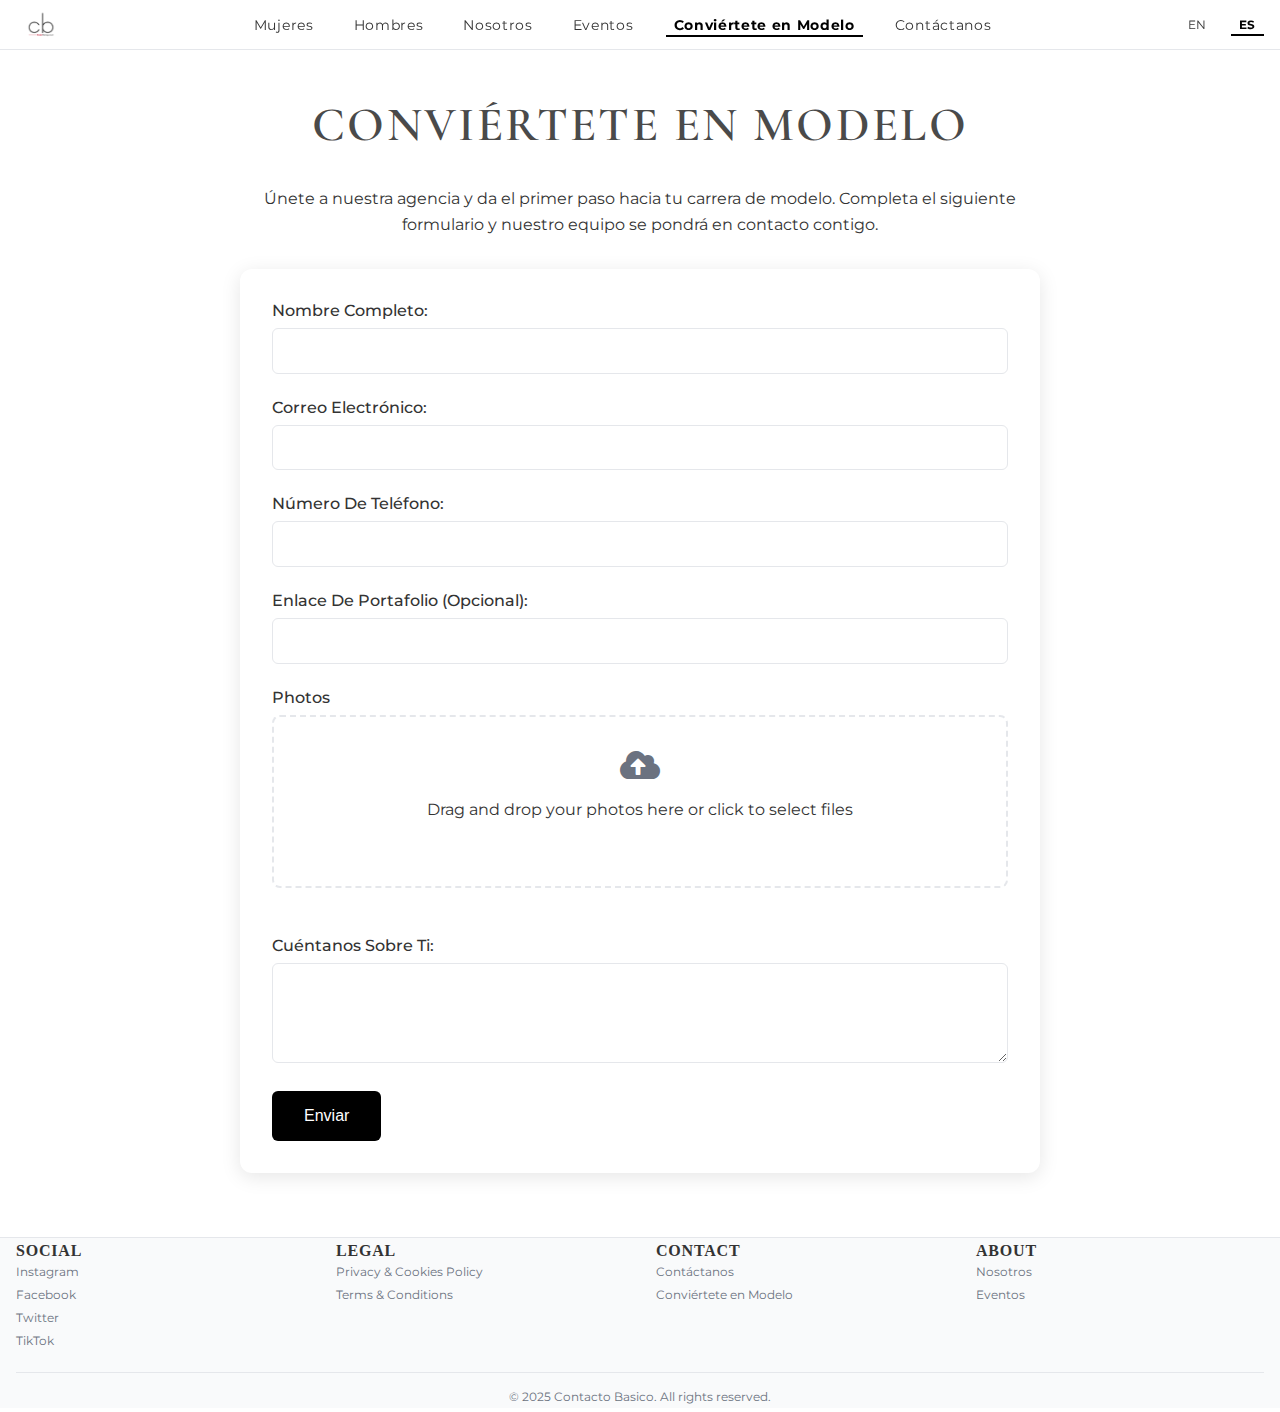
<file: pages/become-a-model.html>
<!DOCTYPE html>
<html lang="es">
<head>
    <meta charset="UTF-8">
    <meta name="viewport" content="width=device-width, initial-scale=1.0">
    <title>Become a Model - Contacto Básico</title>
    <link rel="icon" href="../assets/logo.png" type="image/png">
    <link rel="stylesheet" href="../css/style.css">
    <link rel="stylesheet" href="../css/header.css">
</head>
<body>
    <header class="main-header">
        <a href="../index.html" class="logo-link">
            <img src="../assets/logo.png" alt="Básico Model Management Logo" class="logo">
        </a>
        <nav class="main-nav">
            <a href="women.html" data-translate="nav_women">Women</a>
            <a href="men.html" data-translate="nav_men">Men</a>
            <a href="about-us.html" data-translate="nav_about_us">About Us</a>
            <a href="events.html" data-translate="nav_events">Events</a>
            <a href="become-a-model.html" class="active" data-translate="nav_become_a_model">Become a Model</a>
            <a href="contact-us.html" data-translate="nav_contact_us">Contact Us</a>
        </nav>
        <div class="language-toggle">
            <button id="lang-en" class="active">EN</button>
            <button id="lang-es">ES</button>
        </div>
    </header>
    <main class="homepage-main-static">
        <h1 class="site-title" data-translate="become_a_model_title">Become a Model</h1>
        <p data-translate="become_a_model_p1">Join our agency and take the first step toward your modeling career. Fill out the form below, and our team will get in touch with you.</p>
        <div class="model-form-container">
            <form id="become-a-model-form">
                <div class="form-group">
                    <label for="name" data-translate="form_full_name">Full Name</label>
                    <input type="text" id="name" name="name" required>
                </div>

                <div class="form-group">
                    <label for="email" data-translate="form_email">Email</label>
                    <input type="email" id="email" name="email" required>
                </div>

                <div class="form-group">
                    <label for="phone" data-translate="form_phone">Phone Number</label>
                    <input type="tel" id="phone" name="phone" required>
                </div>

                <div class="form-group">
                    <label for="portfolio" data-translate="form_portfolio">Portfolio Link (optional)</label>
                    <input type="url" id="portfolio" name="portfolio">
                </div>

                <div class="form-group">
                    <label data-translate="form_photos">Photos</label>
                    <div class="drag-drop-area" id="dragDropArea">
                        <i class="fas fa-cloud-upload-alt"></i>
                        <p data-translate="form_photos_drag">Drag and drop your photos here or click to select files</p>
                        <input type="file" id="fileInput" multiple accept="image/*" style="display: none">
                    </div>
                    <div class="uploaded-images" id="uploadedImages"></div>
                </div>

                <div class="form-group">
                    <label for="message" data-translate="form_message">Tell us about yourself</label>
                    <textarea id="message" name="message" rows="4" required></textarea>
                </div>

                <button type="submit" class="submit-button" data-translate="form_submit">Submit</button>
            </form>
        </div>
    </main>
    <footer class="site-footer">
        <div class="footer-grid">
            <div class="footer-column">
                <h3 data-translate="footer_social">Social</h3>
                <ul>
                    <li><a href="#">Instagram</a></li>
                    <li><a href="#">Facebook</a></li>
                    <li><a href="#">Twitter</a></li>
                    <li><a href="#">TikTok</a></li>
                </ul>
            </div>
            <div class="footer-column">
                <h3 data-translate="footer_legal">Legal</h3>
                <ul>
                    <li><a href="#" data-translate="footer_privacy">Privacy & Cookies Policy</a></li>
                    <li><a href="#" data-translate="footer_terms">Terms & Conditions</a></li>
                </ul>
            </div>
            <div class="footer-column">
                <h3 data-translate="footer_contact">Contact</h3>
                <ul>
                    <li><a href="contact-us.html" data-translate="nav_contact_us">Contact Us</a></li>
                    <li><a href="become-a-model.html" data-translate="nav_become_a_model">Become a Model</a></li>
                </ul>
            </div>
            <div class="footer-column">
                <h3 data-translate="footer_about">About</h3>
                <ul>
                    <li><a href="about-us.html" data-translate="nav_about_us">About Us</a></li>
                    <li><a href="events.html" data-translate="nav_events">Events</a></li>
                </ul>
            </div>
        </div>
        <div class="footer-bottom">
            <p>&copy; 2025 Contacto Basico. All rights reserved.</p>
        </div>
    </footer>
    <script src="../js/translations.js"></script>
    <script src="../js/main.js"></script>
    <script src="../js/upload.js"></script>
    <link rel="stylesheet" href="https://cdnjs.cloudflare.com/ajax/libs/font-awesome/5.15.4/css/all.min.css">
</body>
</html>
</file>
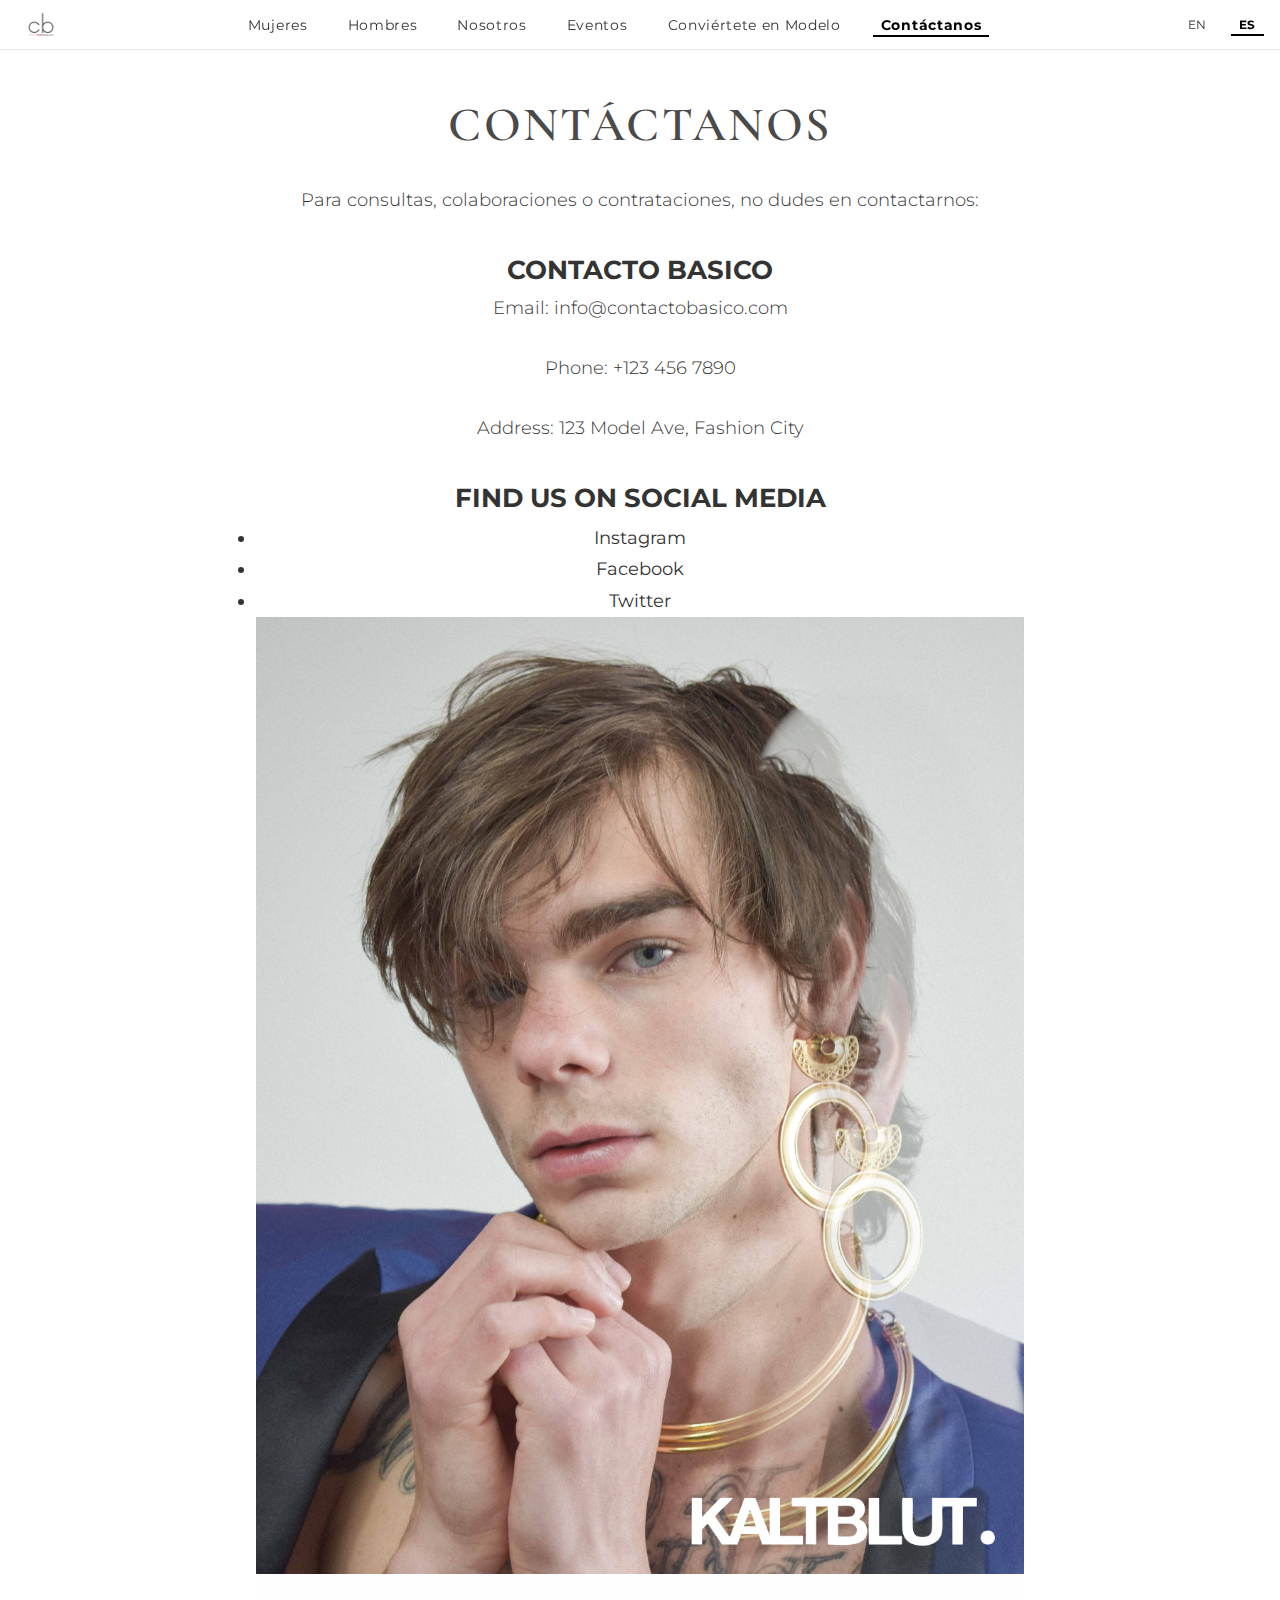
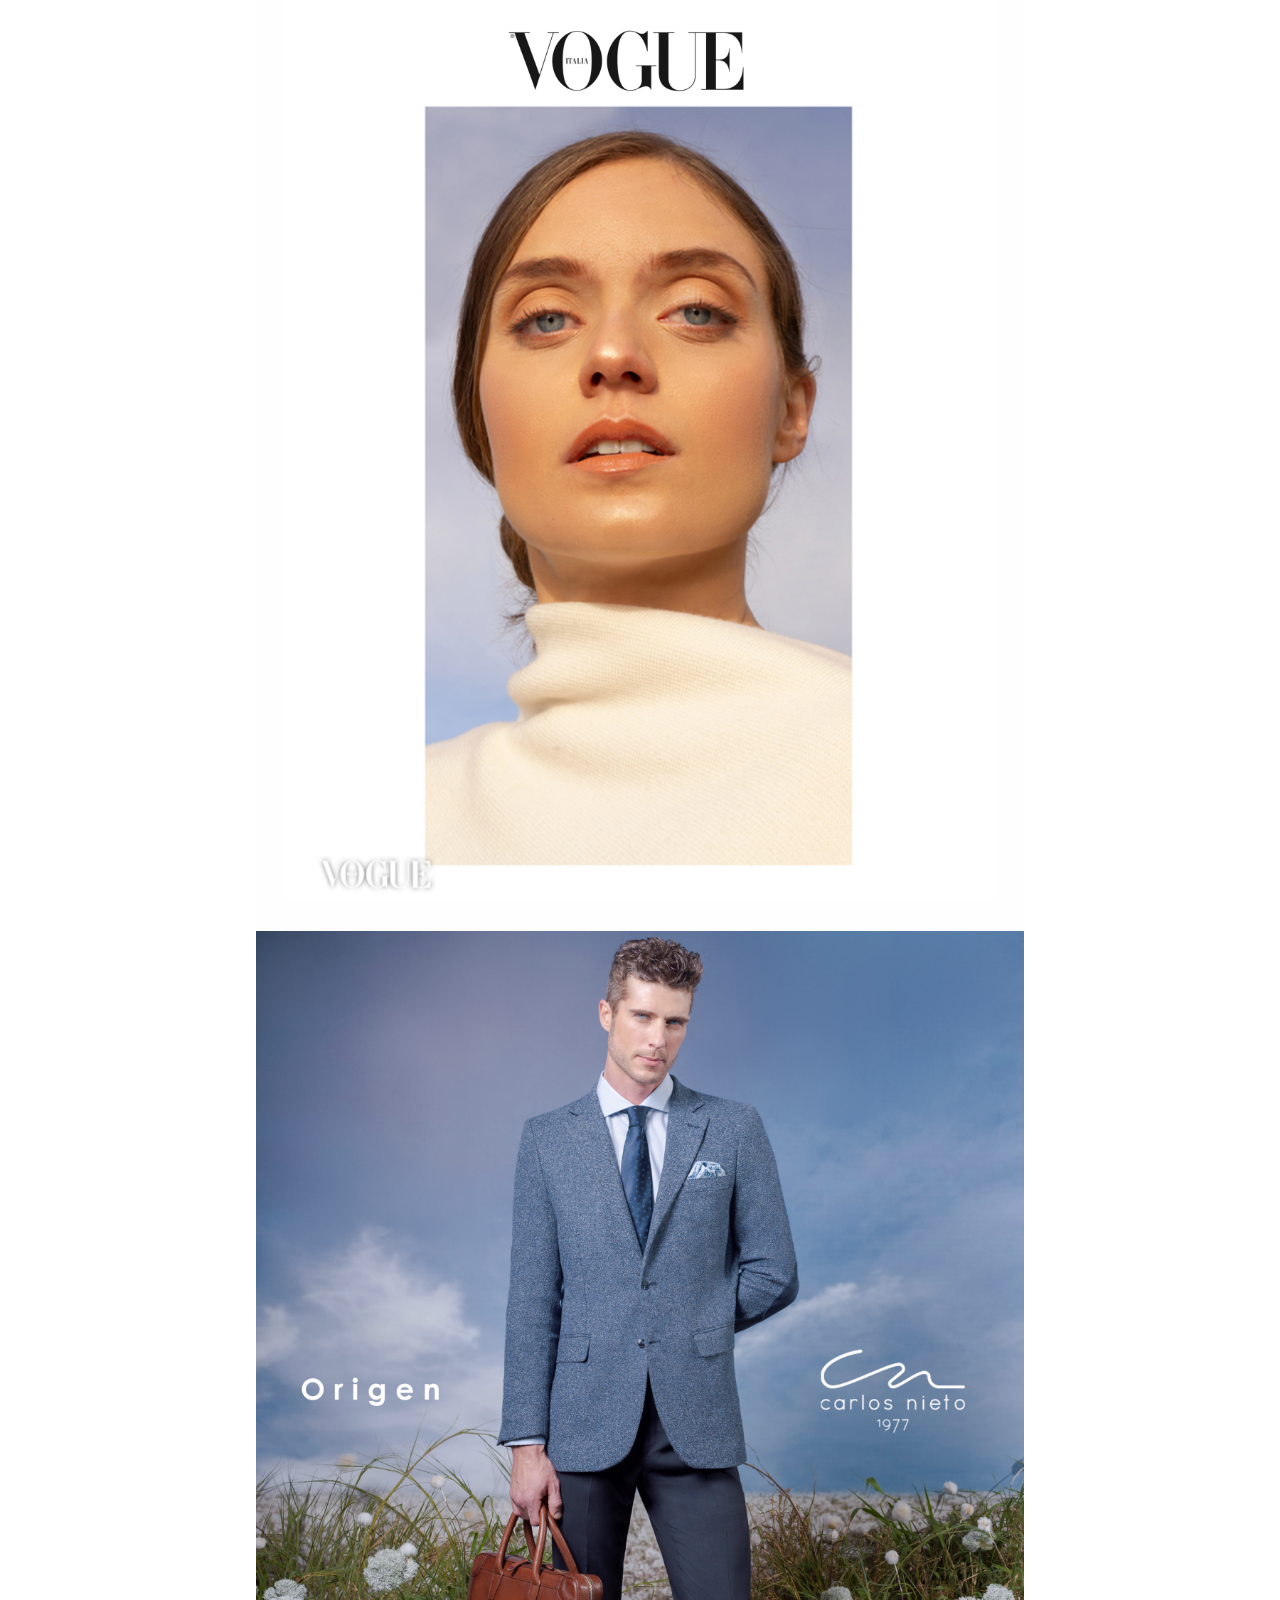
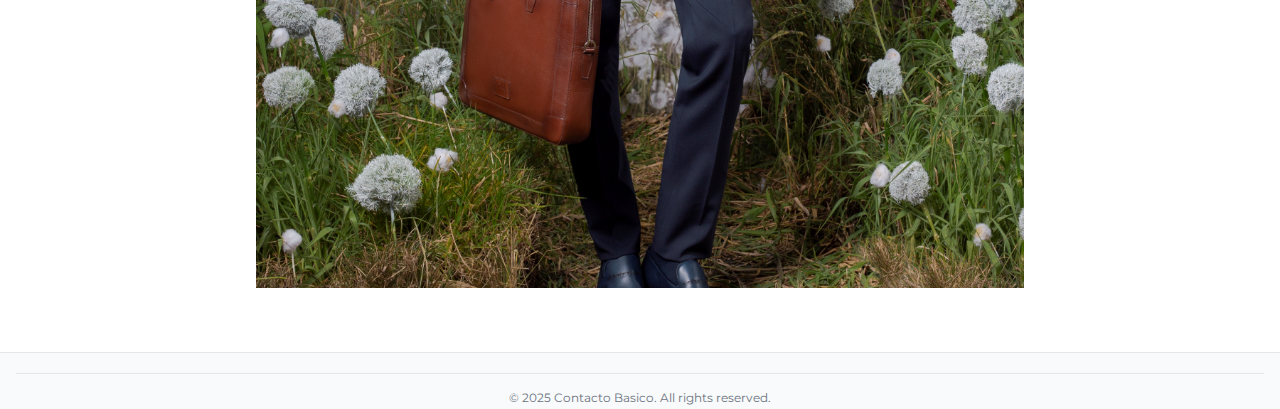
<file: pages/contact-us.html>
<!DOCTYPE html>
<html lang="es">
<head>
    <meta charset="UTF-8">
    <meta name="viewport" content="width=device-width, initial-scale=1.0">
    <title>Contacto - Básico Model Management</title>
    <meta name="description" content="Ponte en contacto con Básico Model Management para contrataciones, colaboraciones o consultas. Encuéntranos en nuestras redes o envíanos un mensaje directo.">

    <!-- Favicon -->
    <link rel="icon" href="../assets/logo.png" type="image/png">

    <!-- Open Graph / Facebook -->
    <meta property="og:type" content="website">
    <meta property="og:url" content="URL_DE_TU_SITIO_WEB/pages/contact-us.html">
    <meta property="og:title" content="Contacto - Básico Model Management">
    <meta property="og:description" content="Ponte en contacto con Básico Model Management para contrataciones, colaboraciones o consultas.">
    <meta property="og:image" content="URL_DE_TU_SITIO_WEB/assets/logo.png">

    <!-- Twitter -->
    <meta property="twitter:card" content="summary_large_image">
    <meta property="twitter:url" content="URL_DE_TU_SITIO_WEB/pages/contact-us.html">
    <meta property="twitter:title" content="Contacto - Básico Model Management">
    <meta property="twitter:description" content="Ponte en contacto con Básico Model Management para contrataciones, colaboraciones o consultas.">
    <meta property="twitter:image" content="URL_DE_TU_SITIO_WEB/assets/logo.png">

    <link rel="stylesheet" href="../css/style.css">
    <link rel="stylesheet" href="../css/header.css">

    <!-- JSON-LD Schema -->
    <script type="application/ld+json">
    {
      "@context": "https://schema.org",
      "@type": "ContactPage",
      "name": "Página de Contacto de Básico Model Management",
      "description": "Información de contacto para Básico Model Management.",
      "mainEntityOfPage": {
        "@type": "WebPage",
        "@id": "URL_DE_TU_SITIO_WEB/pages/contact-us.html"
      },
      "publisher": {
        "@type": "Organization",
        "name": "Básico Model Management",
        "logo": {
          "@type": "ImageObject",
          "url": "URL_DE_TU_SITIO_WEB/assets/logo.png"
        }
      }
    }
    </script>
</head>
<body class="subpage">
    <header class="main-header">
        <a href="../index.html" class="logo-link">
            <img src="../assets/logo.png" alt="Básico Model Management Logo" class="logo">
        </a>
        <button class="menu-toggle" aria-label="Toggle navigation menu">
            <span class="hamburger"></span>
        </button>
        <div class="nav-container">
            <nav class="main-nav">
                <a href="women.html" data-translate="nav_women">Women</a>
                <a href="men.html" data-translate="nav_men">Men</a>
                <a href="about-us.html" data-translate="nav_about_us">About Us</a>
                <a href="events.html" data-translate="nav_events">Events</a>
                <a href="become-a-model.html" data-translate="nav_become_a_model">Become a Model</a>
                <a href="contact-us.html" class="active" data-translate="nav_contact_us">Contact Us</a>
            </nav>
            <div class="language-toggle">
                <button id="lang-en" class="active">EN</button>
                <button id="lang-es">ES</button>
            </div>
        </div>
    </header>

    <main class="homepage-main-static">
        <h1 class="site-title" data-translate="contact_us_title">Contact Us</h1>
        <div class="about-us-content">
        <section class="contact-intro">
            <p data-translate="contact_us_p1">For inquiries, collaborations, or bookings, feel free to reach out to us through our social media or contact information below.</p>
        </section>

        <section class="contact-info-section">
            <div class="contact-details">
                <h2>Contacto Basico</h2>
                <p>Email: <a href="mailto:info@contactobasico.com">info@contactobasico.com</a></p>
                <p>Phone: +123 456 7890</p>
                <p>Address: 123 Model Ave, Fashion City</p>
            </div>
            <div class="social-media-section">
                <h2 data-translate="contact_social_title">Find us on Social Media</h2>
                <ul class="social-links">
                    <li><a href="https://instagram.com/contactobasico" target="_blank">Instagram</a></li>
                    <li><a href="https://facebook.com/contactobasico" target="_blank">Facebook</a></li>
                    <li><a href="https://twitter.com/contactobasico" target="_blank">Twitter</a></li>
                </ul>
            </div>
        </section>

        <section class="contact-images-section">
            <img src="../fotos mosaico/1.png" alt="Ambient Image 1">
            <img src="../fotos mosaico/2.png" alt="Ambient Image 2">
            <img src="../fotos mosaico/3.png" alt="Ambient Image 3">
        </section>
    </div>
    </main>

    <footer class="site-footer">
        <div class="footer-bottom">
            <p>&copy; 2025 Contacto Basico. All rights reserved.</p>
        </div>
    </footer>

    <script src="../js/translations.js"></script>
    <script src="../js/main.js"></script>
    <script src="../js/menu.js"></script>
</body>
</html>
</file>
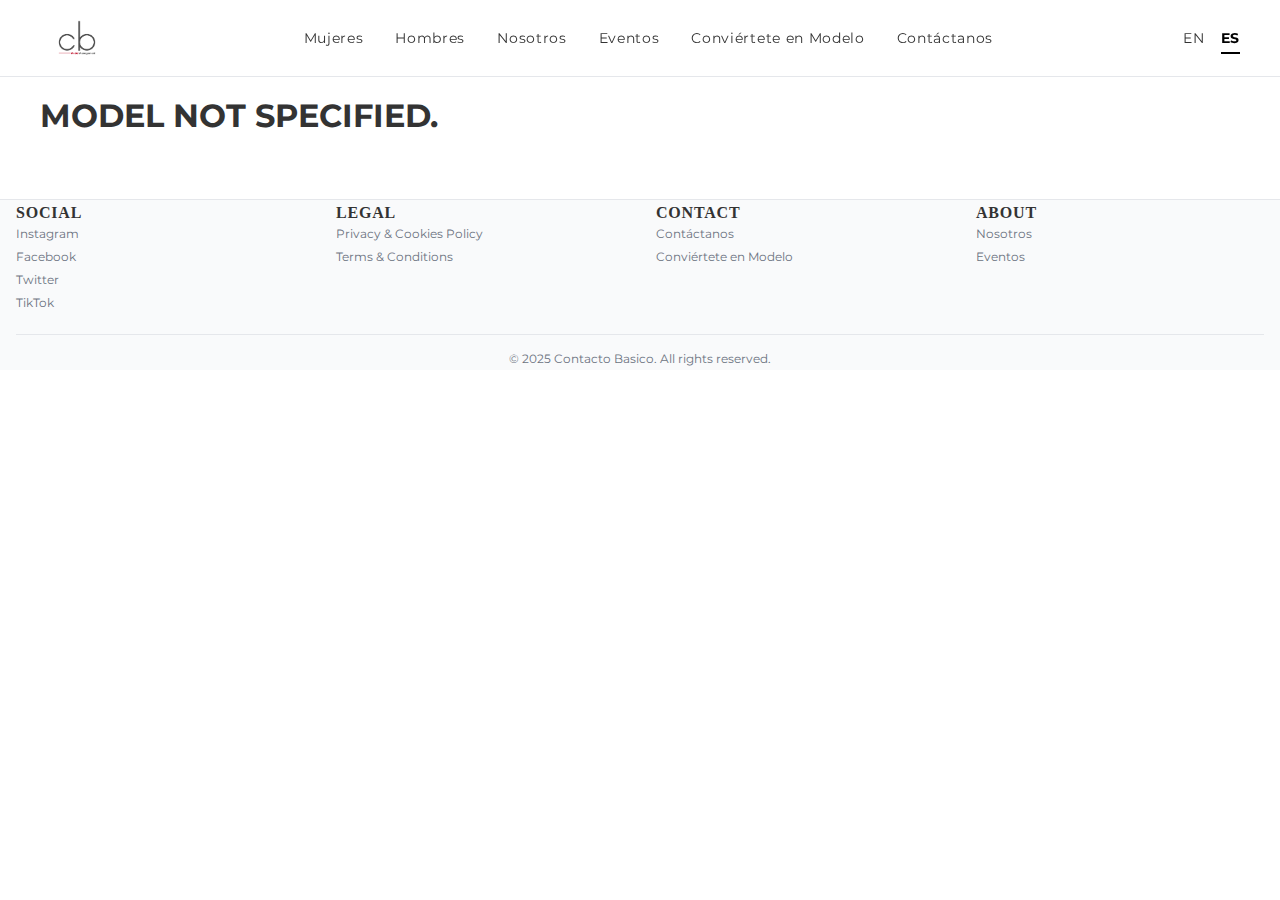
<file: pages/portfolio.html>
<!DOCTYPE html>
<html lang="es">
<head>
    <meta charset="UTF-8">
    <meta name="viewport" content="width=device-width, initial-scale=1.0">
    <title>Contacto Basico - Portfolio</title>
    <link rel="icon" href="../assets/logo.png" type="image/png">
    <link rel="stylesheet" href="../css/style.css">
</head>
<body>
    <header class="main-header">
        <a href="../index.html" class="logo-link">
            <img src="../assets/logo.png" alt="Básico Model Management Logo" class="logo">
        </a>
        <nav class="main-nav">
            <a href="women.html" data-translate="nav_women">Women</a>
            <a href="men.html" data-translate="nav_men">Men</a>
            <a href="about-us.html" data-translate="nav_about_us">About Us</a>
            <a href="events.html" data-translate="nav_events">Events</a>
            <a href="become-a-model.html" data-translate="nav_become_a_model">Become a Model</a>
            <a href="contact-us.html" data-translate="nav_contact_us">Contact Us</a>
        </nav>
        <div class="language-toggle">
            <button id="lang-en" class="active">EN</button>
            <button id="lang-es">ES</button>
        </div>
    </header>

    <main id="portfolio-main" class="portfolio-main">
        <img src="../Long-logo.png" alt="Contacto Basico Logo" class="site-title-logo" style="position: relative; top: -30px;">
        <h1 class="modelNameBook"></h1>
        <div class="carousel-container">
            <div class="carousel-images"></div>
            <button class="carousel-button prev">&#10094;</button>
            <button class="carousel-button next">&#10095;</button>
        </div>
        <div class="model-details-container">
            <h2 data-translate="portfolio_details">Details</h2>
            <ul class="modelBookMeasurements"></ul>
        </div>
    </main>

    <footer class="site-footer">
        <div class="footer-grid">
            <div class="footer-column">
                <h3 data-translate="footer_social">Social</h3>
                <ul>
                    <li><a href="#">Instagram</a></li>
                    <li><a href="#">Facebook</a></li>
                    <li><a href="#">Twitter</a></li>
                    <li><a href="#">TikTok</a></li>
                </ul>
            </div>
            <div class="footer-column">
                <h3 data-translate="footer_legal">Legal</h3>
                <ul>
                    <li><a href="#" data-translate="footer_privacy">Privacy & Cookies Policy</a></li>
                    <li><a href="#" data-translate="footer_terms">Terms & Conditions</a></li>
                </ul>
            </div>
            <div class="footer-column">
                <h3 data-translate="footer_contact">Contact</h3>
                <ul>
                    <li><a href="contact-us.html" data-translate="nav_contact_us">Contact Us</a></li>
                    <li><a href="become-a-model.html" data-translate="nav_become_a_model">Become a Model</a></li>
                </ul>
            </div>
            <div class="footer-column">
                <h3 data-translate="footer_about">About</h3>
                <ul>
                    <li><a href="about-us.html" data-translate="nav_about_us">About Us</a></li>
                    <li><a href="events.html" data-translate="nav_events">Events</a></li>
                </ul>
            </div>
        </div>
        <div class="footer-bottom">
            <p>&copy; 2025 Contacto Basico. <span data-translate="copyright">All rights reserved.</span></p>
        </div>
    </footer>
    
    <script src="../js/translations.js"></script>
    <script src="../js/main.js"></script>
</body>
</html>
</file>
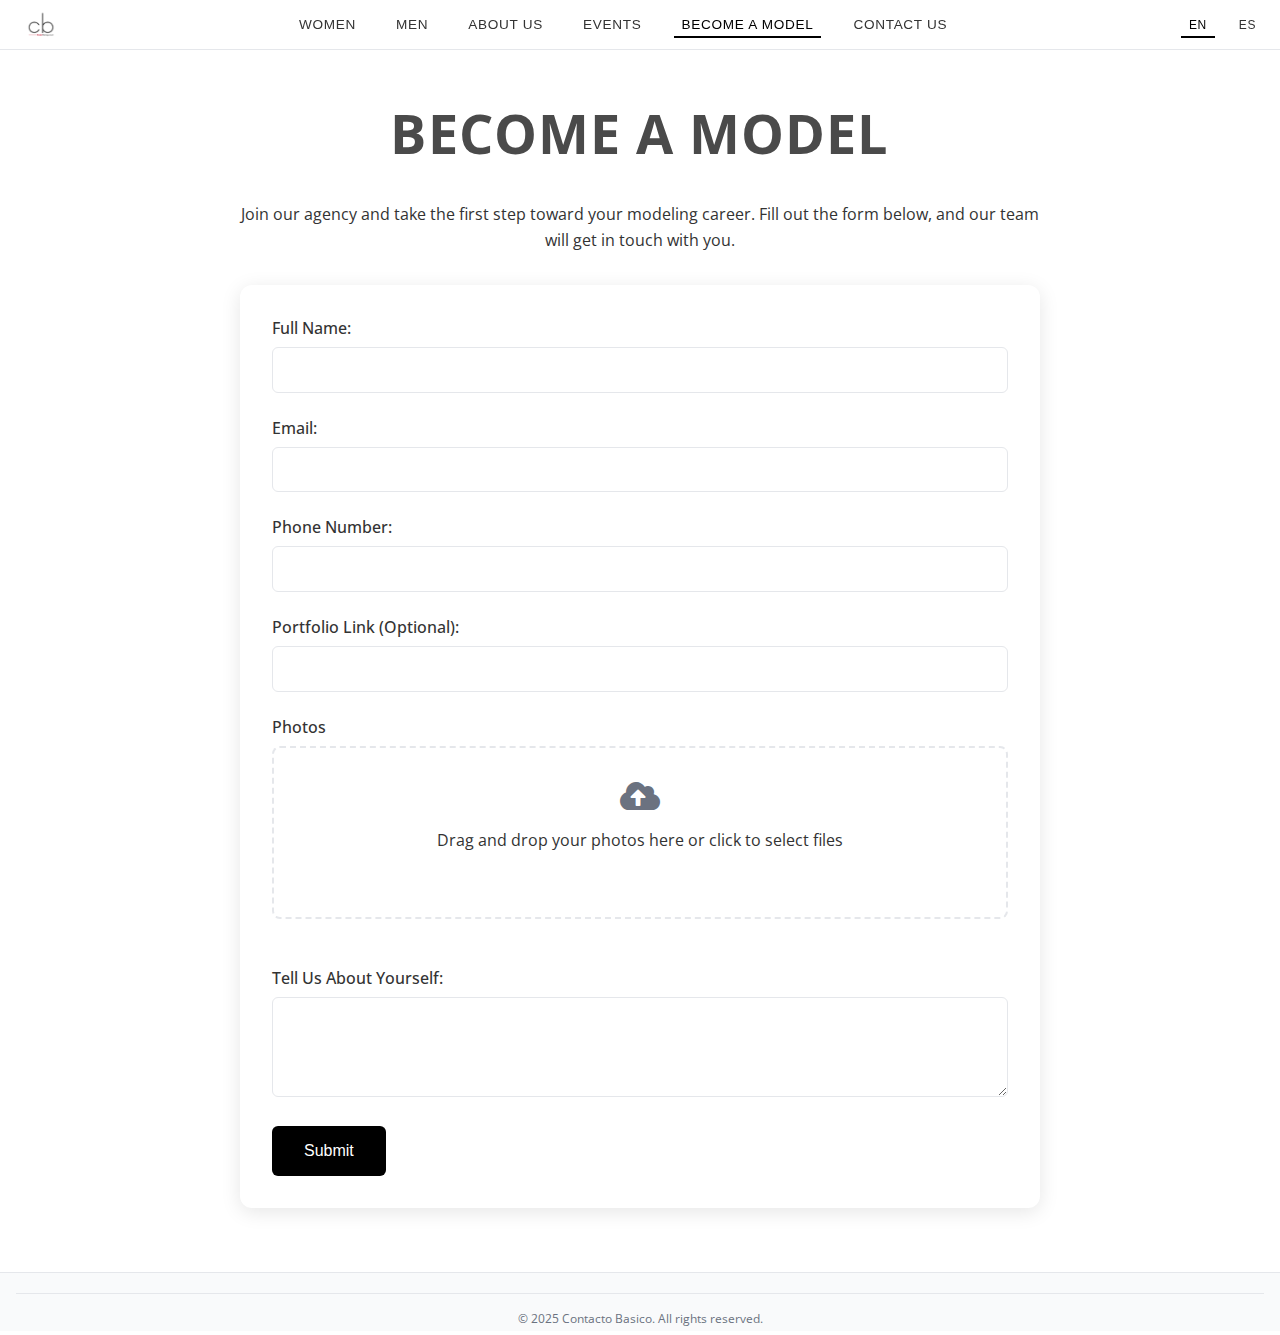
<file: public_html/pages/become-a-model.html>
<!DOCTYPE html>
<html lang="es">
<head>
    <meta charset="UTF-8">
    <meta name="viewport" content="width=device-width, initial-scale=1.0">
    <title>Become a Model - Contacto Básico</title>
    <link rel="icon" href="../assets/logo.png" type="image/png">
    <link rel="stylesheet" href="../css/style.css">
    <link rel="stylesheet" href="../css/header.css">
</head>
<body class="subpage">
    <header class="main-header">
        <a href="../index.html" class="logo-link">
            <img src="../assets/logo.png" alt="Básico Model Management Logo" class="logo">
        </a>
        <nav class="main-nav">
            <a href="women.html" data-translate="nav_women">Women</a>
            <a href="men.html" data-translate="nav_men">Men</a>
            <a href="about-us.html" data-translate="nav_about_us">About Us</a>
            <a href="events.html" data-translate="nav_events">Events</a>
            <a href="become-a-model.html" class="active" data-translate="nav_become_a_model">Become a Model</a>
            <a href="contact-us.html" data-translate="nav_contact_us">Contact Us</a>
        </nav>
        <div class="language-toggle">
            <button id="lang-en" class="active">EN</button>
            <button id="lang-es">ES</button>
        </div>
    </header>
    <main class="homepage-main-static">
        <h1 class="site-title" data-translate="become_a_model_title">Become a Model</h1>
        <p data-translate="become_a_model_p1">Join our agency and take the first step toward your modeling career. Fill out the form below, and our team will get in touch with you.</p>
        <div class="model-form-container">
            <form id="become-a-model-form" action="../procesar-formulario.php" method="POST">
                <div class="form-group">
                    <label for="name" data-translate="form_full_name">Full Name</label>
                    <input type="text" id="name" name="name" required>
                </div>

                <div class="form-group">
                    <label for="email" data-translate="form_email">Email</label>
                    <input type="email" id="email" name="email" required>
                </div>

                <div class="form-group">
                    <label for="phone" data-translate="form_phone">Phone Number</label>
                    <input type="tel" id="phone" name="phone" required>
                </div>

                <div class="form-group">
                    <label for="portfolio" data-translate="form_portfolio">Portfolio Link (optional)</label>
                    <input type="url" id="portfolio" name="portfolio">
                </div>

                <div class="form-group">
                    <label data-translate="form_photos">Photos</label>
                    <div class="drag-drop-area" id="dragDropArea">
                        <i class="fas fa-cloud-upload-alt"></i>
                        <p data-translate="form_photos_drag">Drag and drop your photos here or click to select files</p>
                        <input type="file" id="fileInput" multiple accept="image/*" style="display: none">
                    </div>
                    <div class="uploaded-images" id="uploadedImages"></div>
                </div>

                <div class="form-group">
                    <label for="message" data-translate="form_message">Tell us about yourself</label>
                    <textarea id="message" name="message" rows="4" required></textarea>
                </div>

                <button type="submit" class="submit-button" data-translate="form_submit">Submit</button>
            </form>
        </div>
    </main>
    <footer class="site-footer">
        <div class="footer-bottom">
            <p>&copy; 2025 Contacto Basico. All rights reserved.</p>
        </div>
    </footer>
    <script src="../js/translations.js"></script>
    <script src="../js/main.js"></script>
    <script src="../js/upload.js"></script>
    <link rel="stylesheet" href="https://cdnjs.cloudflare.com/ajax/libs/font-awesome/5.15.4/css/all.min.css" integrity="sha512-1ycn6IcaQQ40/MKBW2W4Rhis/DbILU74C1vSrLJxCq57o941Ym01SwNsOMqvEBFlcgUa6xLiPY/NS5R+E6ztJQ==" crossorigin="anonymous" referrerpolicy="no-referrer" />
</body>
</html>
</file>
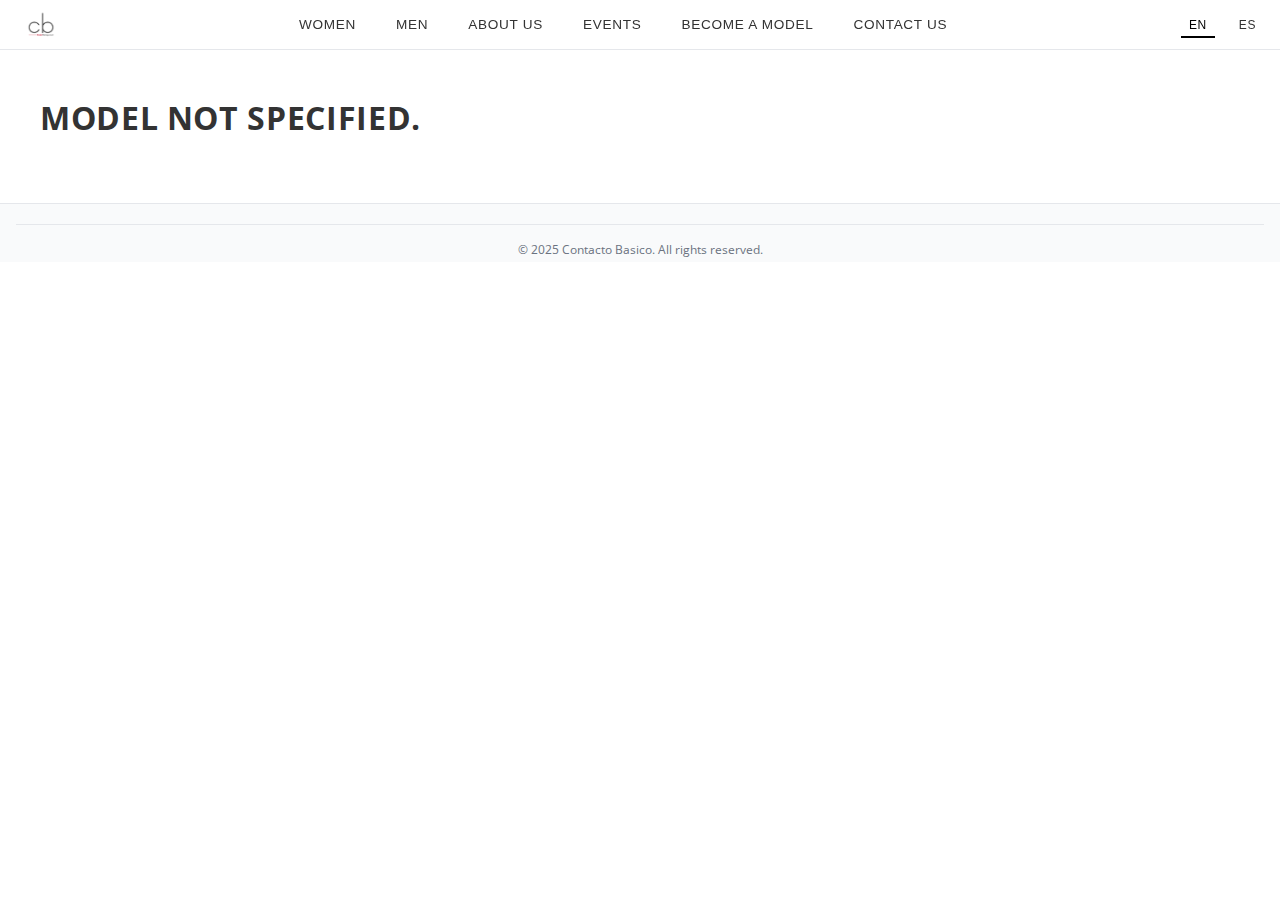
<file: public_html/pages/portfolio.html>
<!DOCTYPE html>
<html lang="es">
<head>
    <meta charset="UTF-8">
    <meta name="viewport" content="width=device-width, initial-scale=1.0">
    <title>Contacto Basico - Portfolio</title>
    <link rel="icon" href="../assets/logo.png" type="image/png">
    <link rel="stylesheet" href="../css/style.css">
    <link rel="stylesheet" href="../css/header.css">
</head>
<body class="subpage">
    <header class="main-header">
        <a href="../index.html" class="logo-link">
            <img src="../assets/logo.png" alt="Básico Model Management Logo" class="logo">
        </a>
        <nav class="main-nav">
            <a href="women.html" data-translate="nav_women">Women</a>
            <a href="men.html" data-translate="nav_men">Men</a>
            <a href="about-us.html" data-translate="nav_about_us">About Us</a>
            <a href="events.html" data-translate="nav_events">Events</a>
            <a href="become-a-model.html" data-translate="nav_become_a_model">Become a Model</a>
            <a href="contact-us.html" data-translate="nav_contact_us">Contact Us</a>
        </nav>
        <div class="language-toggle">
            <button id="lang-en" class="active">EN</button>
            <button id="lang-es">ES</button>
        </div>
    </header>

    <main id="portfolio-main" class="portfolio-main">
        <img src="../Long-logo.png" alt="Contacto Basico Logo" class="site-title-logo" style="position: relative; top: -30px;">
        <h1 class="modelNameBook"></h1>
        <div class="carousel-container">
            <div class="carousel-images"></div>
            <button class="carousel-button prev">&#10094;</button>
            <button class="carousel-button next">&#10095;</button>
        </div>
        <div class="model-details-container">
            <h2 data-translate="portfolio_details">Details</h2>
            <ul class="modelBookMeasurements"></ul>
        </div>
        <div id="portfolio-gallery" class="portfolio-grid"></div>
    </main>

    <footer class="site-footer">
        <div class="footer-bottom">
            <p>&copy; 2025 Contacto Basico. <span data-translate="copyright">All rights reserved.</span></p>
        </div>
    </footer>
    
    <script src="../js/translations.js"></script>
    <script src="../js/main.js"></script>
</body>
</html>
</file>
<file: css/style.css>
/* --- IMPORTS Y VARIABLES GLOBALES --- */
@import url('https://fonts.googleapis.com/css2?family=Cormorant+Garamond:wght@300;400;500;600;700&family=Montserrat:wght@300;400;500;600;700&display=swap');

/* Estilos para la barra de búsqueda */
.search-wrapper {
    display: flex;
    align-items: center;
    gap: 0.5rem;
    width: 100%;
    background: white;
    border: 2px solid var(--color-border);
    border-radius: 30px;
    padding: 0.25rem;
    transition: all 0.3s ease;
}

.search-wrapper:focus-within {
    border-color: var(--color-accent);
    box-shadow: 0 0 15px rgba(0, 0, 0, 0.1);
}
.search-container {
    max-width: 600px;
    margin: 0 auto 3rem;
    position: relative;
    padding: 0 1rem;
}

.model-search {
    width: 100%;
    padding: 0.75rem 1rem;
    font-size: 1.1rem;
    border: none;
    background: none;
    font-family: var(--font-secondary);
}

.model-search:focus {
    outline: none;
}

.search-button {
    background: var(--color-accent);
    border: none;
    width: 40px;
    height: 40px;
    border-radius: 50%;
    display: flex;
    align-items: center;
    justify-content: center;
    cursor: pointer;
    transition: all 0.3s ease;
}

.search-button:hover {
    background: #333;
    transform: scale(1.05);
}

.search-button i {
    color: var(--color-background);
    font-size: 1.1rem;
}

/* Estilos para el texto en Become a Model */
.homepage-main-static p {
    max-width: 800px;
    margin: 0 auto 2rem;
    text-align: center;
    line-height: 1.6;
}

/* Optimización para móvil */
@media (max-width: 768px) {
    .model-form-container,
    .contact-form-section form,
    .homepage-main-static p {
        padding: 1rem;
        width: 100%;
    }

    .main-header {
        padding: 0.5rem 1rem;
    }

    .main-nav {
        display: none;
    }

    .language-toggle {
        margin-left: auto;
    }

    .logo {
        height: 40px;
    }

    .site-title {
        font-size: 2rem;
        margin-bottom: 1.5rem;
    }
}

/* Animaciones para los resultados de búsqueda */
.model-card {
    transition: opacity 0.3s ease, transform 0.3s ease;
}

/* Estilos modernos para About Us y Events */
.about-us-images {
    display: grid;
    grid-template-columns: repeat(auto-fit, minmax(300px, 1fr));
    gap: 2rem;
    margin: 3rem 0;
}

.about-us-images img {
    width: 100%;
    height: 400px;
    object-fit: cover;
    border-radius: 8px;
    box-shadow: 0 4px 20px rgba(0, 0, 0, 0.1);
    transition: transform 0.5s ease, box-shadow 0.3s ease;
    opacity: 0;
    animation: fadeIn 1s ease forwards;
}

.about-us-images img:hover {
    transform: translateY(-10px);
    box-shadow: 0 8px 30px rgba(0, 0, 0, 0.15);
}

.about-us-content {
    max-width: 800px;
    margin: 0 auto;
    line-height: 1.8;
    font-size: 1.1rem;
    color: var(--color-text);
    text-align: center;
    padding: 0 1rem;
    text-transform: none !important;
}

.about-us-content p {
    text-transform: none !important;
    font-family: var(--font-secondary);
    font-weight: 300;
}

.events-container {
    display: grid;
    grid-template-columns: repeat(auto-fit, minmax(350px, 1fr));
    gap: 2rem;
    padding: 2rem 0;
}

.event-card {
    background: white;
    border-radius: 12px;
    overflow: hidden;
    box-shadow: 0 4px 20px rgba(0, 0, 0, 0.1);
    transition: transform 0.3s ease;
    opacity: 0;
    animation: slideUp 0.6s ease forwards;
}

.event-card:hover {
    transform: translateY(-5px);
}

.event-image {
    width: 100%;
    height: 250px;
    object-fit: cover;
}

.event-details {
    padding: 1.5rem;
}

.event-title {
    font-family: var(--font-primary);
    font-size: 1.5rem;
    font-weight: 600;
    margin-bottom: 0.5rem;
    color: var(--color-title);
    text-transform: capitalize !important;
}

.event-date {
    color: var(--color-text-light);
    font-size: 0.9rem;
    margin-bottom: 1rem;
}

.event-description {
    line-height: 1.6;
    margin-bottom: 1.5rem;
}

/* Formulario moderno para Become a Model */
.model-form-container {
    max-width: 800px;
    margin: 0 auto;
    padding: 2rem;
    background: white;
    border-radius: 12px;
    box-shadow: 0 4px 20px rgba(0, 0, 0, 0.1);
}

.form-group {
    margin-bottom: 1.5rem;
}

.form-group label {
    display: block;
    margin-bottom: 0.5rem;
    color: var(--color-text);
    font-weight: 500;
}

.form-group input,
.form-group textarea {
    width: 100%;
    padding: 0.8rem;
    border: 1px solid var(--color-border);
    border-radius: 6px;
    font-size: 1rem;
    transition: border-color 0.3s ease, box-shadow 0.3s ease;
}

.form-group input:focus,
.form-group textarea:focus {
    border-color: var(--color-accent);
    box-shadow: 0 0 0 2px rgba(0, 0, 0, 0.1);
    outline: none;
}

/* Drag and Drop área */
.drag-drop-area {
    border: 2px dashed var(--color-border);
    border-radius: 8px;
    padding: 2rem;
    text-align: center;
    cursor: pointer;
    transition: background-color 0.3s ease, border-color 0.3s ease;
    margin-bottom: 1.5rem;
}

.drag-drop-area.drag-over {
    background-color: rgba(0, 0, 0, 0.02);
    border-color: var(--color-accent);
}

.drag-drop-area i {
    font-size: 2rem;
    color: var(--color-text-light);
    margin-bottom: 1rem;
}

.uploaded-images {
    display: grid;
    grid-template-columns: repeat(auto-fill, minmax(100px, 1fr));
    gap: 1rem;
    margin-top: 1rem;
}

.uploaded-image {
    position: relative;
    aspect-ratio: 1;
    border-radius: 4px;
    overflow: hidden;
}

.uploaded-image img {
    width: 100%;
    height: 100%;
    object-fit: cover;
}

.remove-image {
    position: absolute;
    top: 5px;
    right: 5px;
    background: rgba(0, 0, 0, 0.5);
    color: white;
    border: none;
    border-radius: 50%;
    width: 20px;
    height: 20px;
    cursor: pointer;
    display: flex;
    align-items: center;
    justify-content: center;
    font-size: 12px;
}

/* Animaciones */
@keyframes fadeIn {
    from { opacity: 0; }
    to { opacity: 1; }
}

@keyframes slideUp {
    from {
        opacity: 0;
        transform: translateY(20px);
    }
    to {
        opacity: 1;
        transform: translateY(0);
    }
}

/* Submit button */
.submit-button {
    background-color: var(--color-accent);
    color: white;
    border: none;
    padding: 1rem 2rem;
    border-radius: 6px;
    font-size: 1rem;
    cursor: pointer;
    transition: transform 0.2s ease, background-color 0.2s ease;
}

.submit-button:hover {
    transform: translateY(-2px);
    background-color: #333;
}

:root {
    --font-primary: 'Cormorant Garamond', serif;
    --font-secondary: 'Montserrat', sans-serif;
    --color-background: #ffffff;
    --color-text: #333333;
    --color-text-light: #6b7280;
    --color-title: #4a4a4a;
    --color-accent: #000000;
    --color-border: #e5e7eb;
}

/* --- RESET BÁSICO Y ESTILOS GLOBALES --- */
* {
    margin: 0;
    padding: 0;
    box-sizing: border-box;
}

body {
    font-family: var(--font-secondary);
    background-color: var(--color-background);
    color: var(--color-text);
    -webkit-font-smoothing: antialiased;
    -moz-osx-font-smoothing: grayscale;
    text-transform: none;
}

a {
    color: inherit;
    text-decoration: none;
}

img {
    max-width: 100%;
    height: auto;
    display: block;
}

/* --- HEADER Y NAVEGACIÓN --- */
.main-header,
.main-header-static {
    width: 100%;
    padding: 0.75rem 2.5rem;
    display: flex;
    justify-content: space-between;
    align-items: center;
    border-bottom: 1px solid var(--color-border);
    transition: top 0.3s ease-in-out;
}

.main-header {
    position: fixed;
    top: 0;
    left: 0;
    z-index: 1000;
    background-color: rgba(255, 255, 255, 0.85);
    backdrop-filter: blur(10px);
}

.main-header.header-hidden {
    top: -150px;
}

.logo-link {
    flex-shrink: 0;
}

.logo {
    height: 52px; /* 30% larger than the original 40px */
    width: auto;
}

.main-nav {
    display: flex;
    align-items: center;
    justify-content: center;
    flex-grow: 1;
    gap: 2rem;
}

.main-nav a,
.language-toggle button {
    font-family: var(--font-secondary);
    font-size: 0.85rem;
    font-weight: 400;
    letter-spacing: 0.05em;
    color: var(--color-text);
    background: none;
    border: none;
    cursor: pointer;
    padding: 0.5rem 0;
    transition: all 0.3s ease-in-out;
    position: relative;
    text-transform: none !important;
}

.main-nav a:hover,
.language-toggle button:hover {
    color: var(--color-text-light);
    transform: translateY(-2px);
}

.main-nav a.active,
.language-toggle button.active {
    font-weight: 700;
    color: var(--color-accent);
}

.main-nav a.active::after,
.language-toggle button.active::after {
    content: '';
    position: absolute;
    bottom: 0;
    left: 0;
    width: 100%;
    height: 2px;
    background-color: var(--color-accent);
}

.language-toggle {
    display: flex;
    align-items: center;
    gap: 1rem;
}

.site-title-logo {
    margin-bottom: 0; /* Elimina espacio entre logo y barra de navegación */
    position: relative;
    top: -30px; /* Mueve el logo hacia arriba 30px */
}

/* --- PADDING SUPERIOR PARA CONTENIDO PRINCIPAL --- */
.homepage-main-static, .grid-main, .portfolio-main, .contact-main {
    padding-top: 6rem; /* Espacio para el header fijo */
    padding-bottom: 4rem;
    padding-left: 2.5rem;
    padding-right: 2.5rem;
}


/* --- TÍTULOS DE PÁGINA --- */
.site-title {
    font-family: var(--font-primary);
    font-size: 3rem;
    font-weight: 600;
    text-align: center;
    margin-bottom: 2rem;
    letter-spacing: 0.05em;
    color: var(--color-title);
    text-transform: uppercase;
}

/* Asegurarse de que solo los títulos estén en mayúsculas */
h1, h2, h3, .site-title {
    text-transform: uppercase;
}

/* Resto del texto en formato normal */
p, a, li, label, input, textarea, button, .event-description, .about-us-content p {
    text-transform: none;
}

.event-title {
    text-transform: capitalize;
}

.event-date {
    text-transform: none;
}

.footer-column h3 {
    font-family: var(--font-primary);
    text-transform: uppercase;
    color: var(--color-title);
    font-weight: 600;
    font-size: 1.1rem;
}

.footer-column a,
.footer-column li,
.footer-bottom p {
    text-transform: none;
}

.drag-drop-area p {
    text-transform: none;
}

.form-group label {
    text-transform: capitalize;
}
.site-title-logo {
    display: block;
    margin: 2rem auto 2rem auto; /* Adjusted margin-bottom to move it up */
    max-width: 350px; /* Increased max-width to make it larger */
    height: auto;
}

/* --- PÁGINA DE INICIO (HOMEPAGE) --- */
.static-mosaic-container {
    display: grid;
    grid-template-columns: repeat(3, 1fr);
    gap: 0.5rem;
    max-width: 1200px;
    margin: 0 auto;
    padding: 0 1rem;
}

@media (max-width: 600px) {
    .static-mosaic-container {
        grid-template-columns: 1fr;
        max-width: 400px;
    }
}

.mosaic-column {
    position: relative;
    aspect-ratio: 2 / 3;
}

.mosaic-column img {
    position: absolute;
    top: 0;
    left: 0;
    width: 100%;
    height: 100%;
    object-fit: cover;
    opacity: 0;
    transition: opacity 1.5s cubic-bezier(0.4, 0, 0.2, 1);
}

.mosaic-column img.active {
    opacity: 1;
}

/* --- PÁGINAS DE CUADRÍCULA (GRID) --- */
.model-grid-container {
    display: grid;
    grid-template-columns: repeat(auto-fill, minmax(280px, 1fr));
    gap: 2rem;
}

.model-card {
    position: relative;
    aspect-ratio: 2 / 3;
    overflow: hidden;
    cursor: pointer;
}

.model-card img {
    width: 100%;
    height: 100%;
    object-fit: cover;
    transition: transform 0.6s cubic-bezier(0.25, 0.46, 0.45, 0.94);
}

.model-card:hover img {
    transform: scale(1.05);
}

.model-card-overlay {
    position: absolute;
    top: 0;
    left: 0;
    width: 100%;
    height: 100%;
    background: linear-gradient(180deg, rgba(0,0,0,0) 50%, rgba(0,0,0,0.9) 100%);
    opacity: 0;
    transition: opacity 0.5s ease;
    display: flex;
    flex-direction: column;
    justify-content: flex-end;
    align-items: center;
    padding: 1.5rem;
    text-align: center;
    pointer-events: none; /* Permite que los clics lleguen al enlace <a> subyacente */
}

.model-card:hover .model-card-overlay {
    opacity: 1;
}

.model-details {
    color: white;
    font-size: 0.9rem;
    line-height: 1.4;
    margin-top: 0.5rem;
    opacity: 0;
    transform: translateY(15px);
    transition: opacity 0.4s 0.1s ease, transform 0.4s 0.1s ease;
    text-align: center;
}

.model-card:hover .model-details {
    opacity: 1;
    transform: translateY(0);
}

.model-card-name {
    color: white;
    font-size: 1.25rem;
    font-weight: 700;
    transform: translateY(15px);
    transition: transform 0.4s ease;
}

.model-card:hover .model-card-name {
    transform: translateY(0);
}

/* --- PÁGINA DE PORTAFOLIO --- */
.portfolio-name-wrapper {
    text-align: center;
    margin-bottom: 2rem;
}

.portfolio-name {
    font-size: 3rem;
    font-weight: 700;
    text-transform: uppercase;
    letter-spacing: 0.05em;
    font-family: 'Cinzel', serif;
}

.portfolio-sub-nav {
    display: flex;
    justify-content: center;
    gap: 2rem;
    margin-bottom: 3rem;
    border-top: 1px solid var(--color-border);
    border-bottom: 1px solid var(--color-border);
    padding: 0.75rem 0;
}

.portfolio-sub-nav a {
    text-transform: uppercase;
    font-size: 1rem;
    font-weight: 400;
    letter-spacing: 0.05em;
    color: var(--color-text-light);
    transition: color 0.3s ease;
}

.portfolio-sub-nav a:hover {
    color: var(--color-accent);
}

.portfolio-sub-nav a.active {
    color: var(--color-accent);
    font-weight: 700;
}

.portfolio-content-section {
    display: none;
}

.portfolio-content-section.active {
    display: block;
}

.portfolio-grid {
    display: grid;
    grid-template-columns: repeat(auto-fill, minmax(300px, 1fr));
    gap: 1rem;
}

.portfolio-grid img {
    width: 100%;
    height: auto;
}

.video-grid {
    display: grid;
    grid-template-columns: repeat(auto-fit, minmax(500px, 1fr));
    gap: 1rem;
}

.video-container {
    position: relative;
    padding-bottom: 56.25%; /* 16:9 */
    height: 0;
    overflow: hidden;
}

.video-container iframe {
    position: absolute;
    top: 0;
    left: 0;
    width: 100%;
    height: 100%;
}


/* --- FOOTER --- */
.site-footer {
    background-color: #f9fafb;
    color: var(--color-text-light);
    padding: 0.25rem 1rem; /* Reduce altura del footer */
    border-top: 1px solid var(--color-border);
    font-size: 0.75rem; /* Ajusta tamaño de texto */
}

.footer-grid {
    display: grid;
    grid-template-columns: repeat(auto-fit, minmax(200px, 1fr));
    gap: 2rem;
    max-width: 1400px;
    margin: 0 auto;
}

.footer-column h3 {
    font-size: 1rem;
    font-weight: 700;
    color: var(--color-text);
    margin-bottom: 0.25rem; /* Reduce espacio entre títulos y contenido */
    text-transform: uppercase; /* Solo títulos en mayúscula */
    letter-spacing: 0.05em;
    font-family: 'Cinzel', serif;
}

.footer-column ul {
    list-style: none;
    padding: 0;
    margin: 0;
}

.footer-column ul li {
    margin-bottom: 0.5rem;
}

.footer-column ul a {
    transition: color 0.3s ease;
}

.footer-column ul a:hover {
    color: var(--color-accent);
}

.footer-bottom {
    margin-top: 1rem;
    padding-top: 1rem;
    border-top: 1px solid var(--color-border);
    text-align: center;
    max-width: 1400px;
    margin-left: auto;
    margin-right: auto;
}

/* --- LOADER --- */
.loader {
    width: 48px;
    height: 48px;
    border: 3px solid var(--color-text-light);
    border-radius: 50%;
    display: inline-block;
    position: relative;
    box-sizing: border-box;
    animation: rotation 1s linear infinite;
    margin: 4rem auto;
}
.loader::after {
    content: '';
    box-sizing: border-box;
    position: absolute;
    left: 50%;
    top: 50%;
    transform: translate(-50%, -50%);
    width: 40px;
    height: 40px;
    border-radius: 50%;
    border: 3px solid;
    border-color: var(--color-accent) transparent;
}

@keyframes rotation {
    0% { transform: rotate(0deg); }
    100% { transform: rotate(360deg); }
}

/* --- ANIMACIONES DE ENTRADA --- */
@keyframes slideInFromBottom {
    from {
        opacity: 0;
        transform: translateY(50px);
    }
    to {
        opacity: 1;
        transform: translateY(0);
    }
}

.mosaic-entrance-animation {
    animation: slideInFromBottom 0.8s ease-out forwards;
}

/* --- EFECTO DOMINO --- */
.mosaic-column img {
    position: absolute;
    top: 0;
    left: 0;
    width: 100%;
    height: 100%;
    object-fit: cover;
    opacity: 0;
    transform: translateY(20px) rotateX(10deg);
    transition: opacity 0.8s ease, transform 0.8s ease;
    transform-origin: bottom center;
}

.mosaic-column img.active {
    opacity: 1;
    transform: translateY(0) rotateX(0deg);
}

/* New styles for Portfolio Page Carousel */
.portfolio-main .modelNameBook {
    text-align: center;
    font-size: 2.5rem;
    margin-bottom: 2rem;
    text-transform: uppercase;
    letter-spacing: 0.05em;
}

.carousel-container {
    position: relative;
    width: 100%;
    max-width: 600px; /* Adjust as needed */
    margin: 0 auto 3rem auto;
    aspect-ratio: 2 / 3; /* Portrait orientation */
    overflow: hidden;
}

.carousel-images {
    position: relative;
    width: 100%;
    height: 100%;
}

.carousel-image {
    position: absolute;
    width: 100%;
    height: 100%;
    object-fit: cover;
    opacity: 0;
    transition: transform 0.6s ease-in-out, opacity 0.6s ease-in-out;
    transform: translateX(0) scale(0.9) rotateY(0deg);
    backface-visibility: hidden;
}

.carousel-image.active {
    opacity: 1;
    transform: translateX(0) scale(1) rotateY(0deg);
    z-index: 2;
}

.carousel-image.prev-active {
    opacity: 0.7;
    transform: translateX(-20%) scale(0.8) rotateY(10deg);
    z-index: 1;
}

.carousel-image.next-active {
    opacity: 0.7;
    transform: translateX(20%) scale(0.8) rotateY(-10deg);
    z-index: 1;
}

.carousel-button {
    position: absolute;
    top: 50%;
    transform: translateY(-50%);
    background-color: rgba(0, 0, 0, 0.5);
    color: white;
    border: none;
    padding: 10px 15px;
    cursor: pointer;
    font-size: 1.5rem;
    z-index: 3;
    border-radius: 5px;
    transition: background-color 0.3s ease;
}

.carousel-button:hover {
    background-color: rgba(0, 0, 0, 0.8);
}

.carousel-button.prev {
    left: 10px;
}

.carousel-button.next {
    right: 10px;
}

.model-details-container {
    width: 100%;
    margin: 2rem 0;
    padding: 2rem;
    border-top: 1px solid var(--color-border);
    border-bottom: 1px solid var(--color-border);
    background-color: #fefefe;
}

.model-details-container h2 {
    font-size: 1.4rem;
    margin-bottom: 2rem;
    text-align: center;
    color: var(--color-text-light);
}

.modelBookMeasurements {
    list-style: none;
    padding: 0;
    margin: 0;
    display: flex;
    flex-wrap: wrap;
    gap: 2rem;
    justify-content: center;
    align-items: center;
    max-width: 100%;
    margin: 0 auto;
}

@media (max-width: 768px) {
    .modelBookMeasurements {
        flex-wrap: nowrap;
        overflow-x: auto;
        padding-bottom: 1rem;
        -webkit-overflow-scrolling: touch;
        scroll-behavior: smooth;
    }
}

.modelBookMeasurements .measurement-item {
    background-color: var(--color-background);
    padding: 0.75rem 1.5rem;
    border-radius: 8px;
    box-shadow: 0 2px 4px rgba(0, 0, 0, 0.1);
    text-align: center;
    white-space: nowrap;
}

.modelBookMeasurements .measurementName {
    font-family: var(--font-primary);
    font-size: 0.85rem;
    color: var(--color-text-light);
    margin-bottom: 0.25rem;
}

.modelBookMeasurements .measurements {
    font-family: var(--font-secondary);
    font-size: 0.9rem;
    color: var(--color-text-light);
}

@media (max-width: 768px) {
    .main-header {
        padding: 0.75rem 1rem;
    }

    .main-nav {
        gap: 1rem;
    }

    .main-nav a, .language-toggle button {
        font-size: 0.7rem;
    }

    .homepage-main-static, .grid-main, .portfolio-main, .contact-main {
        padding-top: 6rem;
        padding-left: 1rem;
        padding-right: 1rem;
    }

    .site-title {
        font-size: 2rem;
    }

    .site-title-logo {
        max-width: 250px; /* Adjusted for smaller screens */
        margin-bottom: 0.25rem; /* Adjusted for smaller screens */
    }

    .portfolio-main .modelNameBook {
        font-size: 2rem;
    }

    .carousel-container {
        max-width: 90%;
    }

    .model-details-container {
        padding: 1rem;
    }

    .model-details-container h2 {
        font-size: 1.5rem;
    }

    .modelBookMeasurements {
        gap: 0.5rem 1rem; /* Adjust gap for smaller screens */
    }
}
</file>
<file: css/header.css>
/* Header Styles */
.main-header {
    padding: 0.25rem 1rem; /* Reduce padding to make the navbar thinner */
    height: auto;
    min-height: 50px; /* Reduce min-height */
    display: flex;
    justify-content: space-between;
    align-items: center;
}

.logo {
    height: 35px; /* Slightly smaller logo */
    width: auto;
}

.nav-container {
    display: flex;
    align-items: center;
    justify-content: center; /* Center nav items */
    flex-grow: 1; /* Allow container to grow and center content */
    gap: 1rem;
}

.main-nav {
    display: flex;
    gap: 1.5rem; /* Space between nav items */
    font-size: 0.75rem; /* Smaller font size */
}

.main-nav a {
    padding: 0.25rem 0.5rem; /* Adjust padding */
}

.language-toggle {
    display: flex;
    align-items: center;
}

.language-toggle button {
    font-size: 0.75rem; /* Smaller font size */
    padding: 0.25rem 0.5rem; /* Adjust padding */
}

.menu-toggle {
    display: none;
    background: none;
    border: none;
    cursor: pointer;
    padding: 0.5rem;
    position: relative;
    z-index: 1000;
}

.hamburger {
    display: block;
    width: 24px;
    height: 2px;
    background: var(--color-text);
    position: relative;
    transition: background 0.3s;
}

.hamburger::before,
.hamburger::after {
    content: '';
    position: absolute;
    left: 0;
    width: 100%;
    height: 2px;
    background: var(--color-text);
    transition: transform 0.3s;
}

.hamburger::before {
    top: -6px;
}

.hamburger::after {
    bottom: -6px;
}

.menu-toggle.active .hamburger {
    background: transparent;
}

.menu-toggle.active .hamburger::before {
    transform: rotate(45deg) translate(4px, 4px);
}

.menu-toggle.active .hamburger::after {
    transform: rotate(-45deg) translate(4px, -4px);
}

@media (max-width: 768px) {
    .menu-toggle {
        display: block;
    }

    .nav-container {
        position: fixed;
        top: 0;
        right: -100%;
        width: 250px;
        height: 100vh;
        background: white;
        flex-direction: column;
        padding: 80px 1rem 1rem;
        transition: right 0.3s ease;
        box-shadow: -2px 0 10px rgba(0, 0, 0, 0.1);
    }

    .nav-container.active {
        right: 0;
    }

    .main-nav {
        flex-direction: column;
        align-items: flex-start;
        width: 100%;
    }

    .main-nav a {
        width: 100%;
        padding: 0.8rem 0;
        border-bottom: 1px solid rgba(0, 0, 0, 0.1);
    }

    .language-toggle {
        margin-top: 1rem;
    }
}
</file>
<file: public_html/css/style.css>
@import url('https://fonts.googleapis.com/css2?family=Open+Sans:wght@300;700&display=swap');

/* --- IMPORTS Y VARIABLES GLOBALES --- */


/* Estilos para la barra de búsqueda */
.search-wrapper {
    display: flex;
    align-items: center;
    gap: 0.5rem;
    width: 100%;
    background: white;
    border: 2px solid var(--color-border);
    border-radius: 30px;
    padding: 0.25rem;
    transition: all 0.3s ease;
}

.search-wrapper:focus-within {
    border-color: var(--color-accent);
    box-shadow: 0 0 15px rgba(0, 0, 0, 0.1);
}
.search-container {
    max-width: 600px;
    margin: 0 auto 3rem;
    position: relative;
    padding: 0 1rem;
}

.model-search {
    width: 100%;
    padding: 0.75rem 1rem;
    font-size: 1.1rem;
    border: none;
    background: none;
    font-family: var(--font-secondary);
}

.model-search:focus {
    outline: none;
}

.search-button {
    background: var(--color-accent);
    border: none;
    width: 40px;
    height: 40px;
    border-radius: 50%;
    display: flex;
    align-items: center;
    justify-content: center;
    cursor: pointer;
    transition: all 0.3s ease;
}

.search-button:hover {
    background: #333;
    transform: scale(1.05);
}

.search-button i {
    color: var(--color-background);
    font-size: 1.1rem;
}

/* Ajustes para los títulos y elementos principales */
.event-title,
.portfolio-name,
.site-title,
.model-details-container h2 {
    font-family: 'Open Sans', sans-serif !important;
    font-weight: 700;
    letter-spacing: 0.02em;
}

.model-card-name {
    font-family: 'Open Sans', sans-serif !important;
    font-weight: 300;
    letter-spacing: 0.02em;
}

.footer-column h3 {
    font-weight: normal;
    letter-spacing: 0.05em;
}

/* Estilos para el texto en Become a Model */
.homepage-main-static p {
    max-width: 800px;
    margin: 0 auto 2rem;
    text-align: center;
    line-height: 1.6;
}

/* Optimización para móvil */
@media (max-width: 768px) {
    .model-form-container,
    .contact-form-section form,
    .homepage-main-static p {
        padding: 1rem;
        width: 100%;
    }

    .main-header {
        padding: 0.5rem 1rem;
    }

    .main-nav {
        display: none;
    }

    .language-toggle {
        margin-left: auto;
    }

    .logo {
        height: 40px;
    }

    .site-title {
        font-size: 1.5rem;
        margin-bottom: 1.5rem;
    }
}

/* Animaciones para los resultados de búsqueda */
.model-card {
    transition: opacity 0.3s ease, transform 0.3s ease;
}

/* Estilos modernos para About Us y Events */
.about-us-images {
    display: grid;
    grid-template-columns: repeat(auto-fit, minmax(300px, 1fr));
    gap: 2rem;
    margin: 3rem 0;
}

.about-us-images img {
    width: 100%;
    height: 400px;
    object-fit: cover;
    border-radius: 8px;
    box-shadow: 0 4px 20px rgba(0, 0, 0, 0.1);
    transition: transform 0.5s ease, box-shadow 0.3s ease;
    opacity: 0;
    animation: fadeIn 1s ease forwards;
}

.about-us-images img:hover {
    transform: translateY(-10px);
    box-shadow: 0 8px 30px rgba(0, 0, 0, 0.15);
}

.about-us-content {
    max-width: 800px;
    margin: 0 auto;
    line-height: 1.8;
    font-size: 1.1rem;
    color: var(--color-text);
    text-align: center;
    padding: 0 1rem;
    text-transform: none !important;
}

.about-us-content p {
    text-transform: none !important;
    font-family: var(--font-secondary);
    font-weight: normal;
}

.events-container {
    display: grid;
    grid-template-columns: repeat(auto-fit, minmax(350px, 1fr));
    gap: 2rem;
    padding: 2rem 0;
}

.event-card {
    background: white;
    border-radius: 12px;
    overflow: hidden;
    box-shadow: 0 4px 20px rgba(0, 0, 0, 0.1);
    transition: transform 0.3s ease;
    opacity: 0;
    animation: slideUp 0.6s ease forwards;
}

.event-card:hover {
    transform: translateY(-5px);
}

.event-image {
    width: 100%;
    height: 250px;
    object-fit: cover;
}

.event-details {
    padding: 1.5rem;
}

.event-title {
    font-family: var(--font-primary);
    font-size: 1.125rem;
    font-weight: normal;
    margin-bottom: 0.5rem;
    color: var(--color-title);
    text-transform: capitalize;
}

.event-date {
    color: var(--color-text-light);
    font-size: 0.9rem;
    margin-bottom: 1rem;
}

.event-description {
    line-height: 1.6;
    margin-bottom: 1.5rem;
}

/* Formulario moderno para Become a Model */
.model-form-container {
    max-width: 800px;
    margin: 0 auto;
    padding: 2rem;
    background: white;
    border-radius: 12px;
    box-shadow: 0 4px 20px rgba(0, 0, 0, 0.1);
}

.form-group {
    margin-bottom: 1.5rem;
}

.form-group label {
    display: block;
    margin-bottom: 0.5rem;
    color: var(--color-text);
    font-weight: 500;
}

.form-group input,
.form-group textarea {
    width: 100%;
    padding: 0.8rem;
    border: 1px solid var(--color-border);
    border-radius: 6px;
    font-size: 1rem;
    transition: border-color 0.3s ease, box-shadow 0.3s ease;
}

.form-group input:focus,
.form-group textarea:focus {
    border-color: var(--color-accent);
    box-shadow: 0 0 0 2px rgba(0, 0, 0, 0.1);
    outline: none;
}

/* Drag and Drop área */
.drag-drop-area {
    border: 2px dashed var(--color-border);
    border-radius: 8px;
    padding: 2rem;
    text-align: center;
    cursor: pointer;
    transition: background-color 0.3s ease, border-color 0.3s ease;
    margin-bottom: 1.5rem;
}

.drag-drop-area.drag-over {
    background-color: rgba(0, 0, 0, 0.02);
    border-color: var(--color-accent);
}

.drag-drop-area i {
    font-size: 2rem;
    color: var(--color-text-light);
    margin-bottom: 1rem;
}

.uploaded-images {
    display: grid;
    grid-template-columns: repeat(auto-fill, minmax(100px, 1fr));
    gap: 1rem;
    margin-top: 1rem;
}

.uploaded-image {
    position: relative;
    aspect-ratio: 1;
    border-radius: 4px;
    overflow: hidden;
}

.uploaded-image img {
    width: 100%;
    height: 100%;
    object-fit: cover;
}

.remove-image {
    position: absolute;
    top: 5px;
    right: 5px;
    background: rgba(0, 0, 0, 0.5);
    color: white;
    border: none;
    border-radius: 50%;
    width: 20px;
    height: 20px;
    cursor: pointer;
    display: flex;
    align-items: center;
    justify-content: center;
    font-size: 12px;
}

/* Animaciones */
@keyframes fadeIn {
    from { opacity: 0; }
    to { opacity: 1; }
}

@keyframes slideUp {
    from {
        opacity: 0;
        transform: translateY(20px);
    }
    to {
        opacity: 1;
        transform: translateY(0);
    }
}

/* Submit button */
.submit-button {
    background-color: var(--color-accent);
    color: white;
    border: none;
    padding: 1rem 2rem;
    border-radius: 6px;
    font-size: 1rem;
    cursor: pointer;
    transition: transform 0.2s ease, background-color 0.2s ease;
}

.submit-button:hover {
    transform: translateY(-2px);
    background-color: #333;
}

:root {
    --font-primary: 'Open Sans', sans-serif;
    --font-secondary: sans-serif;
    --color-background: #ffffff;
    --color-text: #333333;
    --color-text-light: #6b7280;
    --color-title: #4a4a4a;
    --color-accent: #000000;
    --color-border: #e5e7eb;
}

/* --- RESET BÁSICO Y ESTILOS GLOBALES --- */
* {
    margin: 0;
    padding: 0;
    box-sizing: border-box;
}

body {
    font-family: 'Open Sans', sans-serif; /* Applied Open Sans as default */
    background-color: var(--color-background);
    color: var(--color-text);
    -webkit-font-smoothing: antialiased;
    -moz-osx-font-smoothing: grayscale;
    text-transform: none;
}

a {
    color: inherit;
    text-decoration: none;
}

img {
    max-width: 100%;
    height: auto;
    display: block;
}

/* --- HEADER Y NAVEGACIÓN --- */
.main-header,
.main-header-static {
    width: 100%;
    padding: 0.75rem 2.5rem;
    display: flex;
    justify-content: space-between;
    align-items: center;
    border-bottom: 1px solid var(--color-border);
    transition: top 0.3s ease-in-out;
}

.main-header {
    position: fixed;
    top: 0;
    left: 0;
    z-index: 1000;
    background-color: rgba(255, 255, 255, 0.85);
    backdrop-filter: blur(10px);
}

.main-header.header-hidden {
    top: -150px;
}

.logo-link {
    flex-shrink: 0;
}

.logo {
    height: 52px; /* 30% larger than the original 40px */
    width: auto;
}

.main-nav {
    display: flex;
    align-items: center;
    justify-content: center;
    flex-grow: 1;
    gap: 2rem;
}

.main-nav a,
.language-toggle button {
    font-family: var(--font-secondary);
    font-size: 0.85rem;
    font-weight: normal;
    letter-spacing: 0.05em;
    color: var(--color-text);
    background: none;
    border: none;
    cursor: pointer;
    padding: 0.5rem 0;
    transition: all 0.3s ease-in-out;
    position: relative;
    text-transform: capitalize;
}

.main-nav a:hover,
.language-toggle button:hover {
    color: var(--color-text-light);
    transform: translateY(-2px);
}

.main-nav a.active,
.language-toggle button.active {
    color: var(--color-accent);
}

.main-nav a::after,
.language-toggle button::after {
    content: '';
    position: absolute;
    bottom: -2px;
    left: 0;
    width: 0;
    height: 2px;
    background-color: var(--color-accent);
    transition: width 0.3s ease;
}

.main-nav a.active::after {
    width: 100%;
}

.main-nav a:hover::after,
.language-toggle button:hover::after {
    width: 100%;
}

/* Base line for menu items */
.main-nav a::before,
.language-toggle button::before {
    content: '';
    position: absolute;
    bottom: 0;
    left: 0;
    width: 0;
    height: 2px;
    background-color: var(--color-accent);
    transition: width 0.3s ease;
}

.main-nav a:hover::after,
.language-toggle button:hover::after,
.main-nav a.active::after,
.language-toggle button.active::after {
    width: 100%;
}

.language-toggle {
    display: flex;
    align-items: center;
    gap: 1rem;
}

.site-title-logo {
    margin-bottom: 0; /* Elimina espacio entre logo y barra de navegación */
    position: relative;
    top: -30px; /* Mueve el logo hacia arriba 30px */
}

/* --- PADDING SUPERIOR PARA CONTENIDO PRINCIPAL --- */
.homepage-main-static, .grid-main, .portfolio-main, .contact-main {
    padding-top: 6rem; /* Increased padding to prevent overlap */
    padding-bottom: 4rem;
    padding-left: 2.5rem;
    padding-right: 2.5rem;
}


/* --- TÍTULOS DE PÁGINA --- */
.site-title {
    font-family: var(--font-primary);
    font-size: 3.375rem;
    font-weight: 900;
    text-align: center;
    margin-bottom: 2rem;
    letter-spacing: 0.02em;
    color: var(--color-title);
    text-transform: capitalize;
}

/* Headers en mayúsculas, títulos con primera letra mayúscula */
.main-nav a {
    text-transform: uppercase;
}

.site-title, h1, h2, h3, .modelNameBook {
    font-family: 'Open Sans', sans-serif !important;
    text-transform: uppercase;
    font-weight: 700;
    letter-spacing: 0.02em;
}

/* Resto del texto en formato normal */
p, a, li, label, input, textarea, button, .event-description, .about-us-content p {
    text-transform: none;
}

.event-title {
    text-transform: capitalize;
}

.event-date {
    text-transform: none;
}

.footer-column h3 {
    font-family: var(--font-primary);
    text-transform: uppercase;
    color: var(--color-title);
    font-weight: 600;
    font-size: 0.825rem;
}

.footer-column a,
.footer-column li,
.footer-bottom p {
    text-transform: none;
}

.drag-drop-area p {
    text-transform: none;
}

.form-group label {
    text-transform: capitalize;
}
.site-title-logo {
    display: block;
    margin: 2rem auto 2rem auto; /* Adjusted margin-bottom to move it up */
    max-width: 450px; /* Increased max-width to make it larger */
    height: auto;
}

/* --- PÁGINA DE INICIO (HOMEPAGE) --- */
.static-mosaic-container {
    display: grid;
    grid-template-columns: repeat(3, 1fr);
    gap: 1rem;
    max-width: 1000px;
    margin: 0 auto;
    padding: 0 1rem;
}

@media (max-width: 600px) {
    .static-mosaic-container {
        grid-template-columns: 1fr;
        max-width: 400px;
    }
}

.mosaic-column {
    position: relative;
    aspect-ratio: 2 / 3;
}

.mosaic-column img {
    position: absolute;
    top: 0;
    left: 0;
    width: 100%;
    height: 100%;
    object-fit: contain;
    opacity: 0;
    transition: opacity 1.5s cubic-bezier(0.4, 0, 0.2, 1);
}

.mosaic-column img.active {
    opacity: 1;
}

/* --- PÁGINAS DE CUADRÍCULA (GRID) --- */
.model-grid-container {
    display: grid;
    grid-template-columns: repeat(auto-fill, minmax(220px, 1fr));
    gap: 2rem;
}

.model-card {
    position: relative;
    cursor: pointer;
    display: flex;
    flex-direction: column;
    align-items: center;
    text-align: center;
}

.model-image-wrapper {
    position: relative;
    width: 100%;
    aspect-ratio: 2 / 3; /* Maintain aspect ratio for the image */
    overflow: hidden;
}

.model-card img {
    width: 100%;
    height: 100%;
    object-fit: cover;
    transition: transform 0.6s cubic-bezier(0.25, 0.46, 0.45, 0.94);
}

.model-card:hover img {
    transform: scale(1.05);
}

.model-card-overlay {
    position: absolute;
    top: 0;
    left: 0;
    width: 100%;
    height: 100%;
    background: rgba(0, 0, 0, 0.6);
    opacity: 0;
    transition: opacity 0.5s ease;
    display: flex;
    flex-direction: column;
    justify-content: center;
    align-items: center;
    padding: 1.5rem;
    text-align: center;
    pointer-events: none;
}

.model-card:hover .model-card-overlay {
    opacity: 1;
}

.model-details {
    color: white;
    font-size: 0.9rem;
    line-height: 1.4;
    margin-top: 0.5rem;
    opacity: 0;
    transform: translateY(15px);
    transition: opacity 0.4s 0.1s ease, transform 0.4s 0.1s ease;
    text-align: center;
}

.model-card:hover .model-details {
    opacity: 1;
    transform: translateY(0);
}

.model-card-name {
    color: var(--color-text);
    font-family: var(--font-secondary);
    font-size: 1rem;
    font-weight: normal;
    margin-top: 0.5rem; /* Space between image and name */
    padding-bottom: 1rem; /* Add padding below the name */
    width: 100%;
}

/* --- PÁGINA DE PORTAFOLIO --- */
.portfolio-name-wrapper {
    text-align: center;
    margin-bottom: 2rem;
}

.portfolio-name {
    font-size: 2.25rem;
    font-weight: normal;
    text-transform: capitalize;
    letter-spacing: 0.05em;
    font-family: var(--font-primary);
}

.portfolio-sub-nav {
    display: flex;
    justify-content: center;
    gap: 2rem;
    margin-bottom: 3rem;
    border-top: 1px solid var(--color-border);
    border-bottom: 1px solid var(--color-border);
    padding: 0.75rem 0;
}

.portfolio-sub-nav a {
    text-transform: uppercase;
    font-size: 1rem;
    font-weight: 400;
    letter-spacing: 0.05em;
    color: var(--color-text-light);
    transition: color 0.3s ease;
}

.portfolio-sub-nav a:hover {
    color: var(--color-accent);
}

.portfolio-sub-nav a.active {
    color: var(--color-accent);
    font-weight: 700;
}

.portfolio-content-section {
    display: none;
}

.portfolio-content-section.active {
    display: block;
}

.portfolio-grid {
    display: grid;
    grid-template-columns: repeat(auto-fill, minmax(300px, 1fr));
    gap: 1rem;
}

.portfolio-grid img {
    width: 100%;
    height: auto;
}

.video-grid {
    display: grid;
    grid-template-columns: repeat(auto-fit, minmax(500px, 1fr));
    gap: 1rem;
}

.video-container {
    position: relative;
    padding-bottom: 56.25%; /* 16:9 */
    height: 0;
    overflow: hidden;
}

.video-container iframe {
    position: absolute;
    top: 0;
    left: 0;
    width: 100%;
    height: 100%;
}


/* --- FOOTER --- */
.site-footer {
    background-color: #f9fafb;
    color: var(--color-text-light);
    padding: 0.25rem 1rem; /* Reduce altura del footer */
    border-top: 1px solid var(--color-border);
    font-size: 0.75rem; /* Ajusta tamaño de texto */
}

.footer-grid {
    display: grid;
    grid-template-columns: repeat(auto-fit, minmax(200px, 1fr));
    gap: 2rem;
    max-width: 1400px;
    margin: 0 auto;
}

.footer-column h3 {
    font-size: 1rem;
    font-weight: normal;
    color: var(--color-text);
    margin-bottom: 0.25rem;
    text-transform: uppercase;
    letter-spacing: 0.05em;
    font-family: var(--font-secondary);
}

.footer-column ul {
    list-style: none;
    padding: 0;
    margin: 0;
}

.footer-column ul li {
    margin-bottom: 0.5rem;
}

.footer-column ul a {
    transition: color 0.3s ease;
}

.footer-column ul a:hover {
    color: var(--color-accent);
}

.footer-bottom {
    margin-top: 1rem;
    padding-top: 1rem;
    border-top: 1px solid var(--color-border);
    text-align: center;
    max-width: 1400px;
    margin-left: auto;
    margin-right: auto;
}

/* --- LOADER --- */
.loader {
    width: 48px;
    height: 48px;
    border: 3px solid var(--color-text-light);
    border-radius: 50%;
    display: inline-block;
    position: relative;
    box-sizing: border-box;
    animation: rotation 1s linear infinite;
    margin: 4rem auto;
}
.loader::after {
    content: '';
    box-sizing: border-box;
    position: absolute;
    left: 50%;
    top: 50%;
    transform: translate(-50%, -50%);
    width: 40px;
    height: 40px;
    border-radius: 50%;
    border: 3px solid;
    border-color: var(--color-accent) transparent;
}

@keyframes rotation {
    0% { transform: rotate(0deg); }
    100% { transform: rotate(360deg); }
}

/* --- ANIMACIONES DE ENTRADA --- */
@keyframes slideInFromBottom {
    from {
        opacity: 0;
        transform: translateY(50px);
    }
    to {
        opacity: 1;
        transform: translateY(0);
    }
}

.mosaic-entrance-animation {
    animation: slideInFromBottom 0.8s ease-out forwards;
}

/* --- EFECTO DOMINO --- */
.mosaic-column img {
    position: absolute;
    top: 0;
    left: 0;
    width: 100%;
    height: 100%;
    object-fit: contain;
    opacity: 0;
    transform: translateY(20px) rotateX(10deg);
    transition: opacity 0.8s ease, transform 0.8s ease;
    transform-origin: bottom center;
}

.mosaic-column img.active {
    opacity: 1;
    transform: translateY(0) rotateX(0deg);
}

/* New styles for Portfolio Page Carousel */
.portfolio-main .modelNameBook {
    font-family: 'Open Sans', sans-serif !important;
    text-align: center;
    font-size: 1.875rem;
    margin-bottom: 2rem;
    text-transform: uppercase;
    letter-spacing: 0.05em;
    font-weight: 700; /* Applied bold font weight */
}

.carousel-container {
    position: relative;
    width: 100%;
    max-width: 360px; /* Reduced by 40% from 600px */
    margin: 0 auto 3rem auto;
    aspect-ratio: 2 / 3; /* Portrait orientation */
}

.carousel-images {
    position: relative;
    width: 100%;
    height: 100%;
}

.carousel-image {
    position: absolute;
    width: 100%;
    height: 100%;
    object-fit: cover;
    opacity: 0;
    transition: transform 0.6s ease-in-out, opacity 0.6s ease-in-out;
    transform: translateX(0) scale(0.9) rotateY(0deg);
    backface-visibility: hidden;
}

.carousel-image.active {
    opacity: 1;
    transform: translateX(0) scale(1) rotateY(0deg);
    z-index: 2;
}

.carousel-image.prev-active {
    opacity: 0.7;
    transform: translateX(-20%) scale(0.8) rotateY(10deg);
    z-index: 1;
}

.carousel-image.next-active {
    opacity: 0.7;
    transform: translateX(20%) scale(0.8) rotateY(-10deg);
    z-index: 1;
}

.carousel-button {
    position: absolute;
    top: 50%;
    transform: translateY(-50%);
    background-color: rgba(0, 0, 0, 0.5);
    color: white;
    border: none;
    padding: 10px 15px;
    cursor: pointer;
    font-size: 1.5rem;
    z-index: 3;
    border-radius: 5px;
    transition: background-color 0.3s ease;
}

.carousel-button:hover {
    background-color: rgba(0, 0, 0, 0.8);
}

.carousel-button.prev {
    left: -50px;
}

.carousel-button.next {
    right: -50px;
}

.model-details-container {
    width: 100%;
    margin: 2rem 0;
    padding: 2rem;
    border-top: 1px solid var(--color-border);
    border-bottom: 1px solid var(--color-border);
    background-color: #fefefe;
}

.model-details-container h2 {
    font-size: 1.05rem;
    margin-bottom: 2rem;
    text-align: center;
    color: var(--color-text-light);
}

.modelBookMeasurements {
    list-style: none;
    padding: 0;
    margin: 0;
    display: flex;
    flex-wrap: nowrap;
    gap: 1rem;
    justify-content: center;
    align-items: center;
    max-width: 100%;
    margin: 0 auto;
    overflow-x: auto;
    padding-bottom: 1rem;
}

@media (max-width: 768px) {
    .modelBookMeasurements {
        flex-wrap: nowrap;
        overflow-x: auto;
        padding-bottom: 1rem;
        -webkit-overflow-scrolling: touch;
        scroll-behavior: smooth;
    }
}

.modelBookMeasurements .measurement-item {
    background-color: var(--color-background);
    padding: 0.75rem 1.5rem;
    border-radius: 8px;
    box-shadow: 0 2px 4px rgba(0, 0, 0, 0.1);
    text-align: center;
    white-space: nowrap;
    transition: transform 0.2s ease;
}

.modelBookMeasurements .measurement-item:not(.non-convertible) {
    cursor: pointer;
}

.modelBookMeasurements .measurement-item:not(.non-convertible):hover {
    transform: scale(1.05);
}

.modelBookMeasurements .measurementName {
    font-family: var(--font-primary);
    font-size: 0.85rem;
    color: var(--color-text-light);
    margin-bottom: 0.25rem;
}

.modelBookMeasurements .measurements {
    font-family: var(--font-secondary);
    font-size: 0.9rem;
    color: var(--color-text-light);
}

/* Contact Page Styles */
.contact-main {
    max-width: 900px;
    margin: 0 auto;
    padding: 2rem;
    text-align: center;
}

.contact-intro p {
    margin-bottom: 2rem;
}

.contact-info-section {
    display: flex;
    justify-content: space-around;
    gap: 2rem;
    margin-bottom: 2rem;
    text-align: left;
}

.contact-details, .social-media-section {
    flex: 1;
}

.social-links {
    list-style: none;
    padding: 0;
}

.social-links a {
    text-decoration: underline;
}

.contact-images-section {
    display: grid;
    grid-template-columns: repeat(auto-fit, minmax(250px, 1fr));
    gap: 1rem;
}

@media (max-width: 768px) {
    .main-header {
        padding: 0.75rem 1rem;
    }

    .main-nav {
        gap: 1rem;
    }

    .main-nav a, .language-toggle button {
        font-size: 0.7rem;
    }

    .homepage-main-static, .grid-main, .portfolio-main, .contact-main {
        padding-top: 6rem;
        padding-left: 1rem;
        padding-right: 1rem;
    }

    .site-title {
        font-size: 2rem;
    }

    .site-title-logo {
        max-width: 250px; /* Adjusted for smaller screens */
        margin-bottom: 0.25rem; /* Adjusted for smaller screens */
    }

    .portfolio-main .modelNameBook {
        font-size: 1.5rem;
    }

    .carousel-container {
        max-width: 90%;
    }

    .model-details-container {
        padding: 1rem;
    }

    .model-details-container h2 {
        font-size: 1.125rem;
    }

    .modelBookMeasurements {
        gap: 0.5rem 1rem; /* Adjust gap for smaller screens */
    }
}
</file>
<file: public_html/css/header.css>
/* Header Styles */
.main-header {
    padding: 0.25rem 1rem; /* Reduce padding to make the navbar thinner */
    height: auto;
    min-height: 50px; /* Reduce min-height */
    display: flex;
    justify-content: space-between;
    align-items: center;
}

.logo {
    height: 35px; /* Slightly smaller logo */
    width: auto;
}

.nav-container {
    display: flex;
    align-items: center;
    justify-content: center; /* Center nav items */
    flex-grow: 1; /* Allow container to grow and center content */
    gap: 1rem;
}

.main-nav {
    display: flex;
    gap: 1.5rem; /* Space between nav items */
    font-size: 0.75rem; /* Smaller font size */
}

.main-nav a {
    padding: 0.25rem 0.5rem; /* Adjust padding */
}

.language-toggle {
    display: flex;
    align-items: center;
}

.language-toggle button {
    font-size: 0.75rem; /* Smaller font size */
    padding: 0.25rem 0.5rem; /* Adjust padding */
}

.menu-toggle {
    display: none;
    background: none;
    border: none;
    cursor: pointer;
    padding: 0.5rem;
    position: relative;
    z-index: 1000;
}

.hamburger {
    display: block;
    width: 24px;
    height: 2px;
    background: var(--color-text);
    position: relative;
    transition: background 0.3s;
}

.hamburger::before,
.hamburger::after {
    content: '';
    position: absolute;
    left: 0;
    width: 100%;
    height: 2px;
    background: var(--color-text);
    transition: transform 0.3s;
}

.hamburger::before {
    top: -6px;
}

.hamburger::after {
    bottom: -6px;
}

.menu-toggle.active .hamburger {
    background: transparent;
}

.menu-toggle.active .hamburger::before {
    transform: rotate(45deg) translate(4px, 4px);
}

.menu-toggle.active .hamburger::after {
    transform: rotate(-45deg) translate(4px, -4px);
}

@media (max-width: 768px) {
    .menu-toggle {
        display: block;
    }

    .nav-container {
        position: fixed;
        top: 0;
        right: -100%;
        width: 250px;
        height: 100vh;
        background: white;
        flex-direction: column;
        padding: 80px 1rem 1rem;
        transition: right 0.3s ease;
        box-shadow: -2px 0 10px rgba(0, 0, 0, 0.1);
    }

    .nav-container.active {
        right: 0;
    }

    .main-nav {
        flex-direction: column;
        align-items: flex-start;
        width: 100%;
    }

    .main-nav a {
        width: 100%;
        padding: 0.8rem 0;
        border-bottom: 1px solid rgba(0, 0, 0, 0.1);
    }

    .language-toggle {
        margin-top: 1rem;
    }
}
</file>
